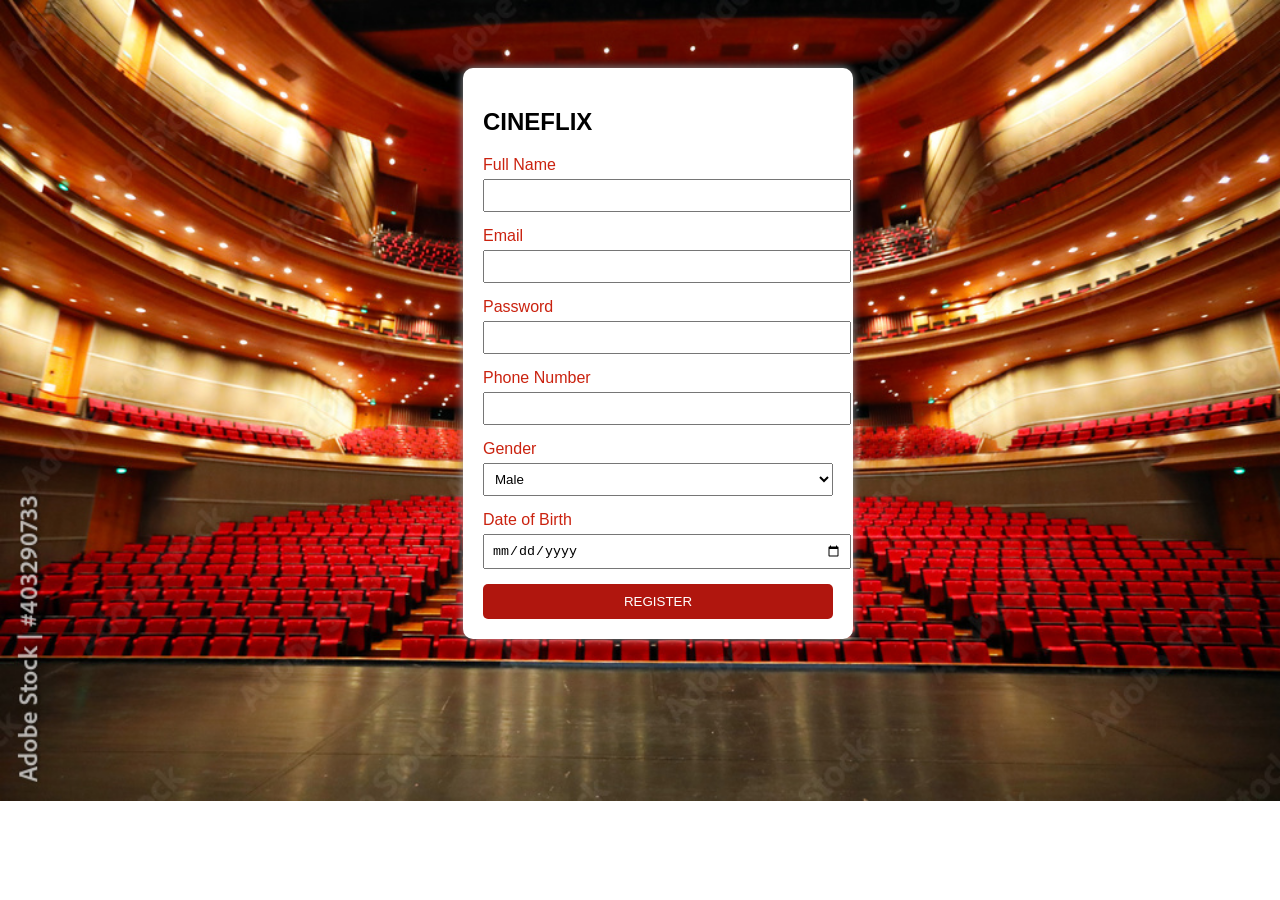
<file: index.html>
<!DOCTYPE html>
<html lang="en">
<head>
    <meta charset="UTF-8">
    <meta name="viewport" content="width=device-width, initial-scale=1.0">
    <title>SIGN IN</title>
    <style>
         body {
            position: absolute;
            top: 0%;
            left: 0%;
           width: 100%;
            /* min-height: 100vh; */
            font-family:'Segoe UI', Tahoma, Geneva, Verdana, sans-serif;
            /* background: #be0802; */
            background-image:url(AdobeStock_403290733_Preview.jpeg);
            /* height: 300px; */
            background-repeat: no-repeat;
            background-size: cover;
            padding: 10px;
        }

        .container {
            width: 350px;
            background: white;
            padding: 20px;
            margin: 50px auto;
            border-radius: 10px;
            box-shadow: 0px 0px 10px #999;
        }

        input, select {
            width: 100%;
            padding: 7px;   
            margin-top: 5px;
            margin-bottom: 15px;
        }

        button {
            width: 100%;
            padding: 10px;
            background: #007bff;
            color: white;
            border: none;
            border-radius: 5px;
            cursor: pointer;
        }

        button:hover {
            background: #012a57;
            color: aquamarine;
        }
        form{
            color: #c71602f2;
            font-family: 'Trebuchet MS', 'Lucida Sans Unicode', 'Lucida Grande', 'Lucida Sans', Arial, sans-serif;
            /* background-color: aquamarine; */

        }
        h2{
            font-family: Impact, Haettenschweiler, 'Arial Narrow Bold', sans-serif;
            /* font-style: italic; */
        }
        .reg{
            background-color: #ad0b03f3;
        }
        body:background-image{
            filter: blur(5px);
        }
    </style>
</head>
<body>
    
    <div class="container">
    <h2>CINEFLIX</h2>

    <form>
        <label>Full Name</label>
        <input type="text" required>

        <label>Email</label>
        <input type="email" required>

        <label>Password</label>
        <input type="password" required>

        <label>Phone Number</label>
        <input type="number">

        <label>Gender</label>
        <select>
            <option>Male</option>
            <option>Female</option>
            <option>Other</option>
        </select>

        <label>Date of Birth</label>
        <input type="date">

        <a href="main.html" target="_blank"><button class="reg" type="submit">REGISTER</button></a>
    </form>
</div>
</body>
</html>
</file>
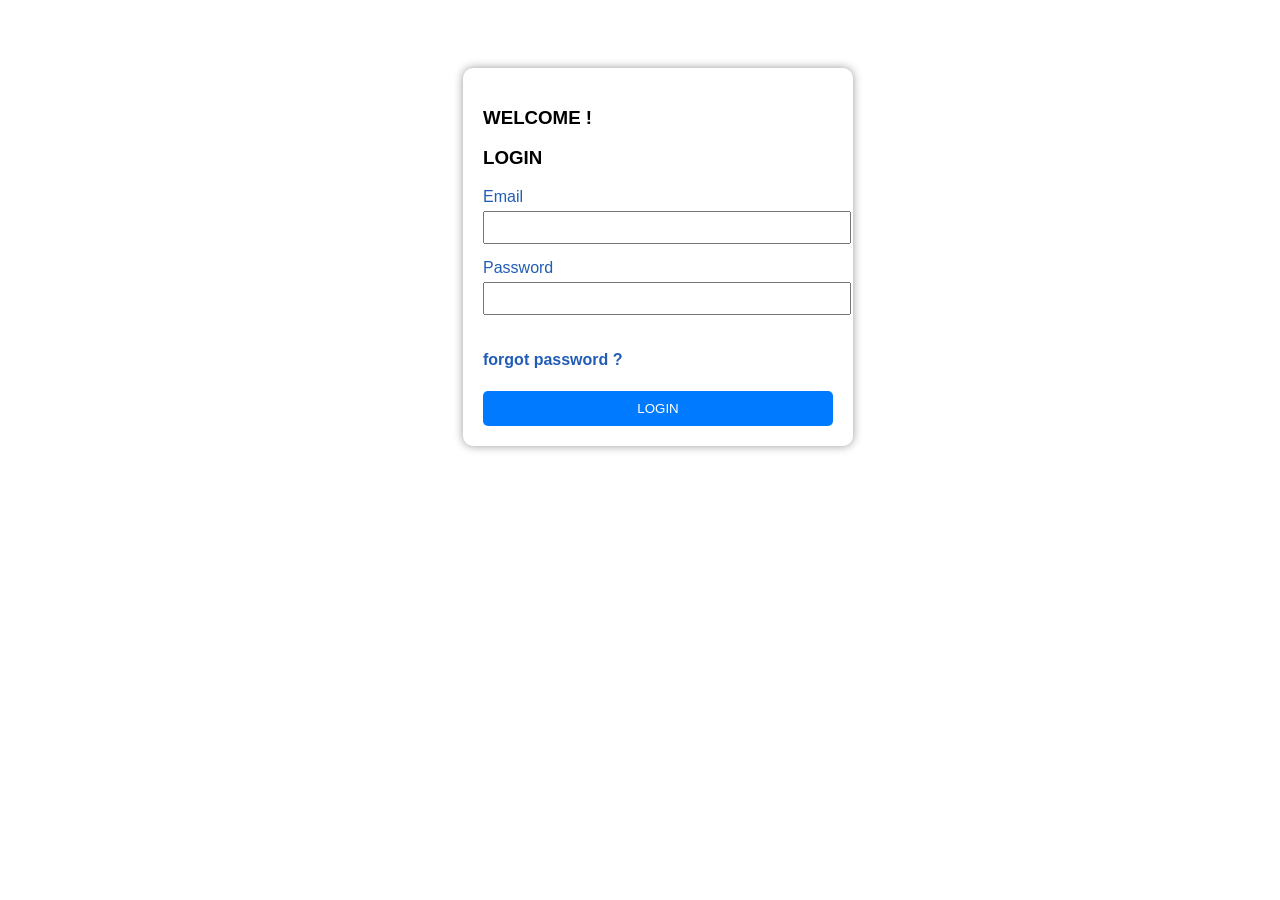
<file: contact.html>
<!DOCTYPE html>
<html lang="en">
<head>
    <meta charset="UTF-8">
    <meta name="viewport" content="width=device-width, initial-scale=1.0">
    <title>LOGIN PAGE</title>
<body> <style>
         body {
            position: absolute;
            top: 0%;
            left: 0%;
           width: 100%;
            /* min-height: 100vh; */
            font-family:'Segoe UI', Tahoma, Geneva, Verdana, sans-serif;
            /* background: #be0802; */
            /* background-image:url(AdobeStock_403290733_Preview.jpeg); */
            /* height: 300px; */
            background-repeat: no-repeat;
            background-size: cover;
            padding: 10px;
        }

        .container {
            width: 350px;
            background: white;
            padding: 20px;
            margin: 50px auto;
            border-radius: 10px;
            box-shadow: 0px 0px 10px #999;
            .one{
               justify-content: center;
        }
        }

        input, select {
            width: 100%;
            padding: 7px;   
            margin-top: 5px;
            margin-bottom: 15px;
        }

        button {
            width: 100%;
            padding: 10px;
            background: #007bff;
            color: white;
            border: none;
            border-radius: 5px;
            cursor: pointer;
        }

        button:hover {
            background: #012a57;
            color: aquamarine;
        }
        form{
            color: #1554b3f2;
            font-family: 'Trebuchet MS', 'Lucida Sans Unicode', 'Lucida Grande', 'Lucida Sans', Arial, sans-serif;
            /* background-color: aquamarine; */

        }
        h2{
            font-family: Impact, Haettenschweiler, 'Arial Narrow Bold', sans-serif;
            /* font-style: italic; */
        }
        .reg{
            background-color: #0b567df3;
        }
        body:background-image{
            filter: blur(5px);
        }
        
    </style>
</head>
<body>
    
    <div class="container">
    <h3 class="one">WELCOME !</h3>
    <h3 class="two">LOGIN</h3>

    <form>
        

        <label>Email</label>
        <input type="email" required>

        <label>Password</label>
        <input type="password" required>

        <h4>forgot password ?</h4>


         <a href="http://127.0.0.1:5500/main.html" target="_blank"><button type="submit">LOGIN</button></a>
    </form>
</div>
  
</body>
</html>
</file>
